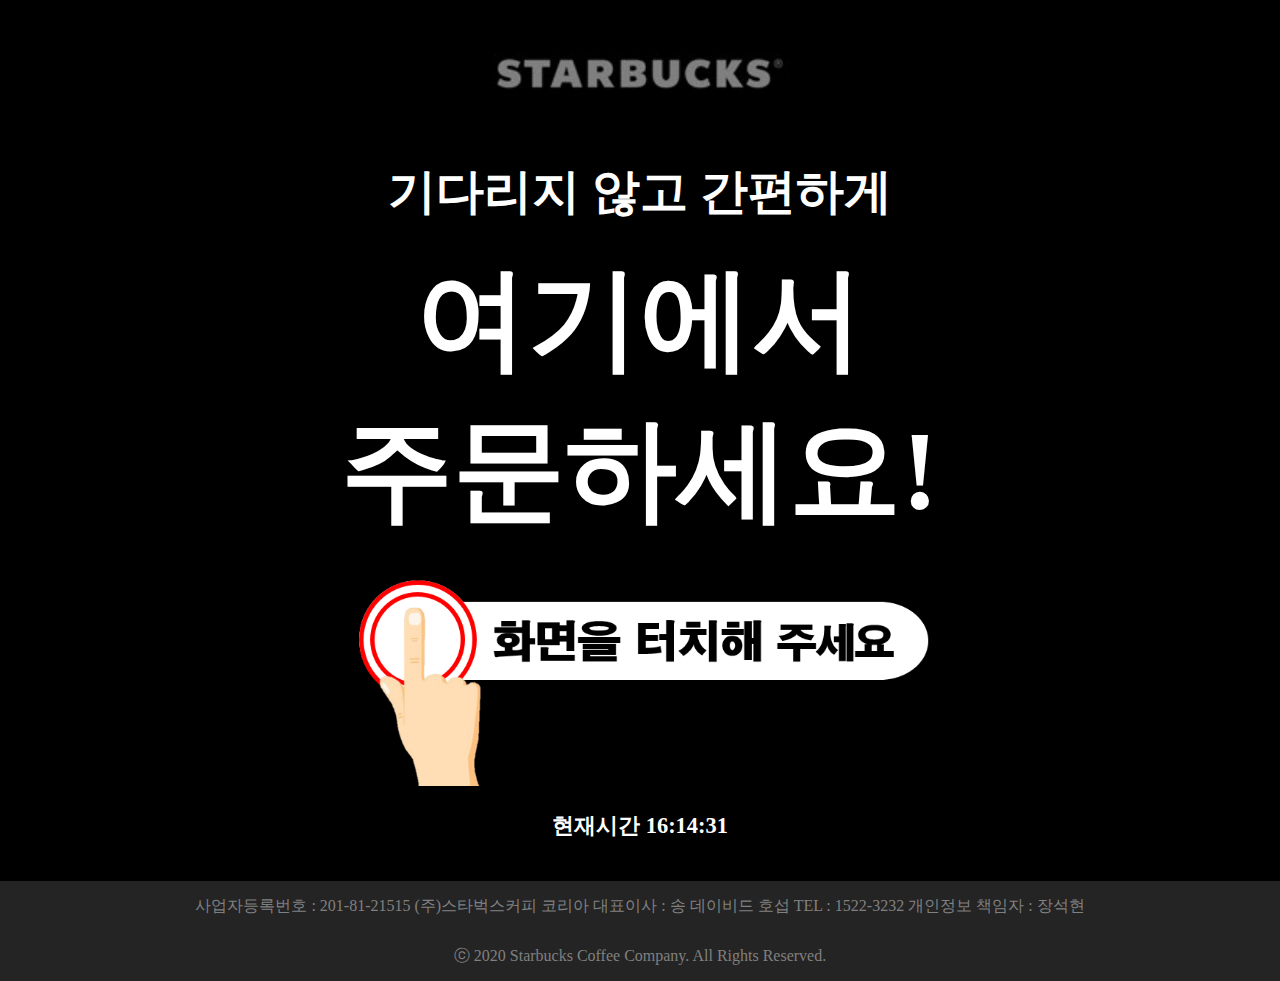
<file: index.html>
<!DOCTYPE html>
<html lang="ko">
<head>
	<meta charset="UTF-8">
	<meta name="viewport" content="width=device-width, initial-scale=1.0">
	<meta http-equiv="X-UA-Compatible" content="ie=edge">
	<title></title>
	<link rel="stylesheet" href="css/kiosk.css">
</head>
<body>
	<header>
        <img width="1024" src="images/logo2.png" alt="logo2"/></div>
    </header>

    <div id="content">
        <div class="content1">
            기다리지 않고 간편하게
        </div>
        <div class="content2">
            여기에서</br> 
            주문하세요!
        </div>
        <div id="button">
            <img src="images/button.png" alt="button">
        </div>
        <div class="js-clock">
            <h1>00:00</h1>
        </div>
    </div>

    <footer>
        <div class="office_adress">사업자등록번호 : 201-81-21515 (주)스타벅스커피 코리아 대표이사 : 송 데이비드 호섭 TEL : 1522-3232 개인정보 책임자 : 장석현</div>
        <div class="copyright">ⓒ 2020 Starbucks Coffee Company. All Rights Reserved.</div>
    </footer>
	<script src="js/index.js"></script>
</body>
</html>
</file>
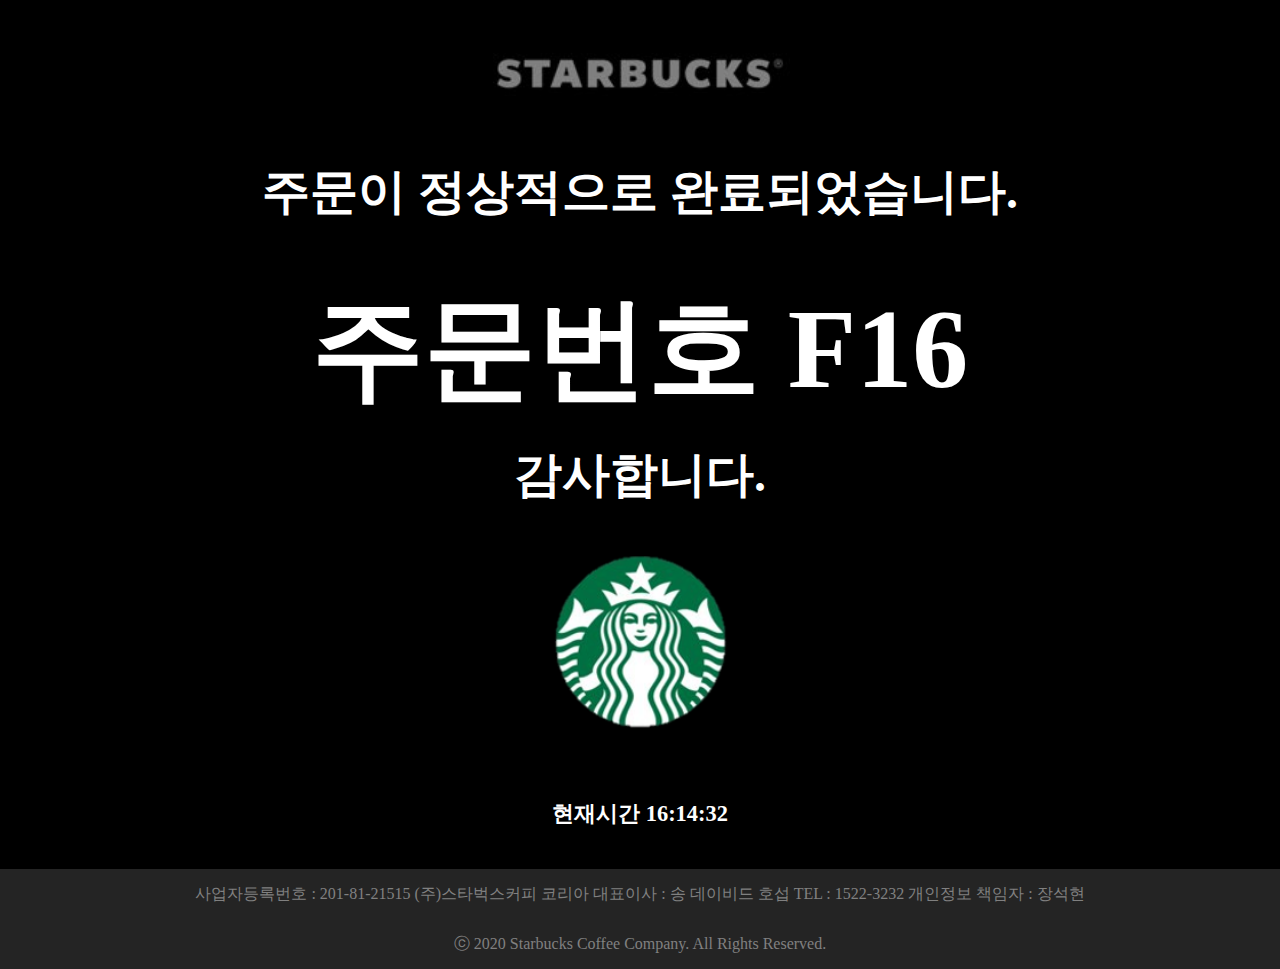
<file: completion.html>
<!DOCTYPE html>
<html lang="ko">
<head>
	<meta charset="UTF-8">
	<meta name="viewport" content="width=device-width, initial-scale=1.0">
	<meta http-equiv="X-UA-Compatible" content="ie=edge">
	<title></title>
	<link rel="stylesheet" href="css/completion.css">
</head>
<body>
	<header>
        <img width="1024" src="images/logo2.png" alt="logo2"/></div>
    </header>

    <div id="content">
        <div class="content1">
            주문이 정상적으로 완료되었습니다.
        </div>
        <div class="content2">
            <p1>주문번호 F16</p1></br></br>
            <p2>감사합니다.</p2>
        </div>

        <div id="button">
            <img src="images/logo1.png" alt="button">
        </div>
        <div class="js-clock">
            <h1>00:00</h1>
        </div>
    </div>

    <footer>
        <div class="office_adress">사업자등록번호 : 201-81-21515 (주)스타벅스커피 코리아 대표이사 : 송 데이비드 호섭 TEL : 1522-3232 개인정보 책임자 : 장석현</div>
        <div class="copyright">ⓒ 2020 Starbucks Coffee Company. All Rights Reserved.</div>
    </footer>
	<script src="js/completion.js"></script>
</body>
</html>
</file>
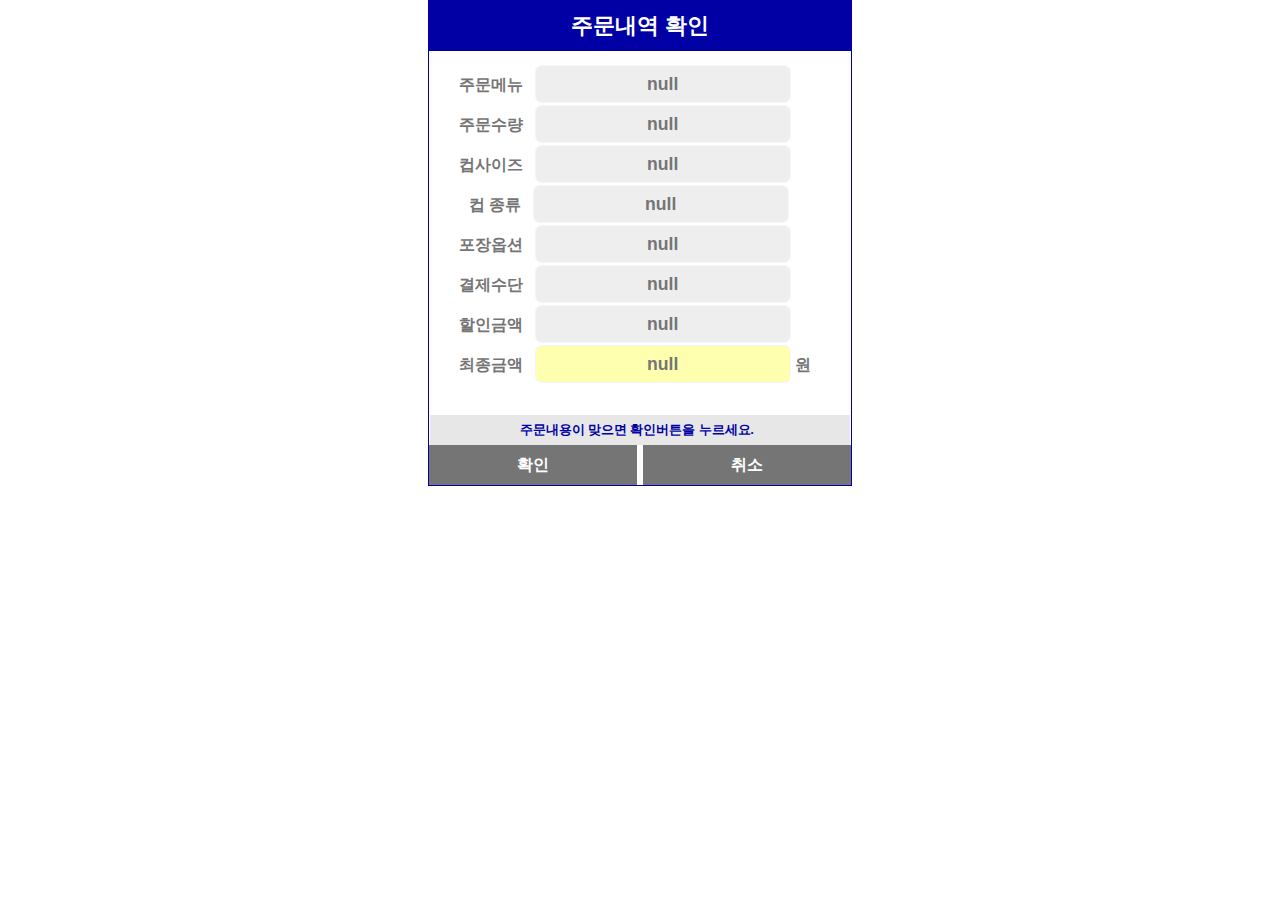
<file: fanalConfirm.html>
<!DOCTYPE html>
<html lang="ko">
<head>
	<meta charset="UTF-8">
	<meta name="viewport" content="width=device-width, initial-scale=1.0">
	<meta http-equiv="X-UA-Compatible" content="ie=edge">
	<title></title>
	<link rel="stylesheet" href="css/finalConfirm.css">
</head>
<body>
    <div id="content">
        <div id="content1">
            <p1>주문내역 확인</p1></br>
        </div>
        <div id="content2">
            <p2>주문메뉴 &nbsp;&nbsp;<input type="textarea" id="tx1" placeholder=""/></p2></br>
            <p3>주문수량 &nbsp;&nbsp;<input type="textarea" id="tx2"/></p3></br>
            <p4>컵사이즈 &nbsp;&nbsp;<input type="textarea" id="tx3"/></p4></br>
            <p5>컵 종류 &nbsp;&nbsp;<input type="textarea" id="tx4"/></p5></br>
            <p6>포장옵션 &nbsp;&nbsp;<input type="textarea" id="tx5"/></p6></br>
            <p7>결제수단 &nbsp;&nbsp;<input type="textarea" id="tx6"/></p7></br>
            <p8>할인금액 &nbsp;&nbsp;<input type="textarea" id="tx7"/></p8></br>
            <p9>최종금액 &nbsp;&nbsp;<input type="textarea" id="tx8"/>&nbsp;원</p9></br>
        </div>

        <div id="content3">
            <p10>주문내용이 맞으면 확인버튼을 누르세요.</p10>
        </div>

        <div id="content4">
            <table id="table1">
                <tr id="tr1">
                    <td><a href="#">확인</a></td>
                </tr>
            </table>
            <table id="table2">
                <tr id="tr2">
                    <td><a href="javascript:window.close();">취소</a></td>
                </tr>
            </table>
        </div>
    </div>
   

	<script src="js/finalConfirm.js"></script>
</body>
</html>
</file>
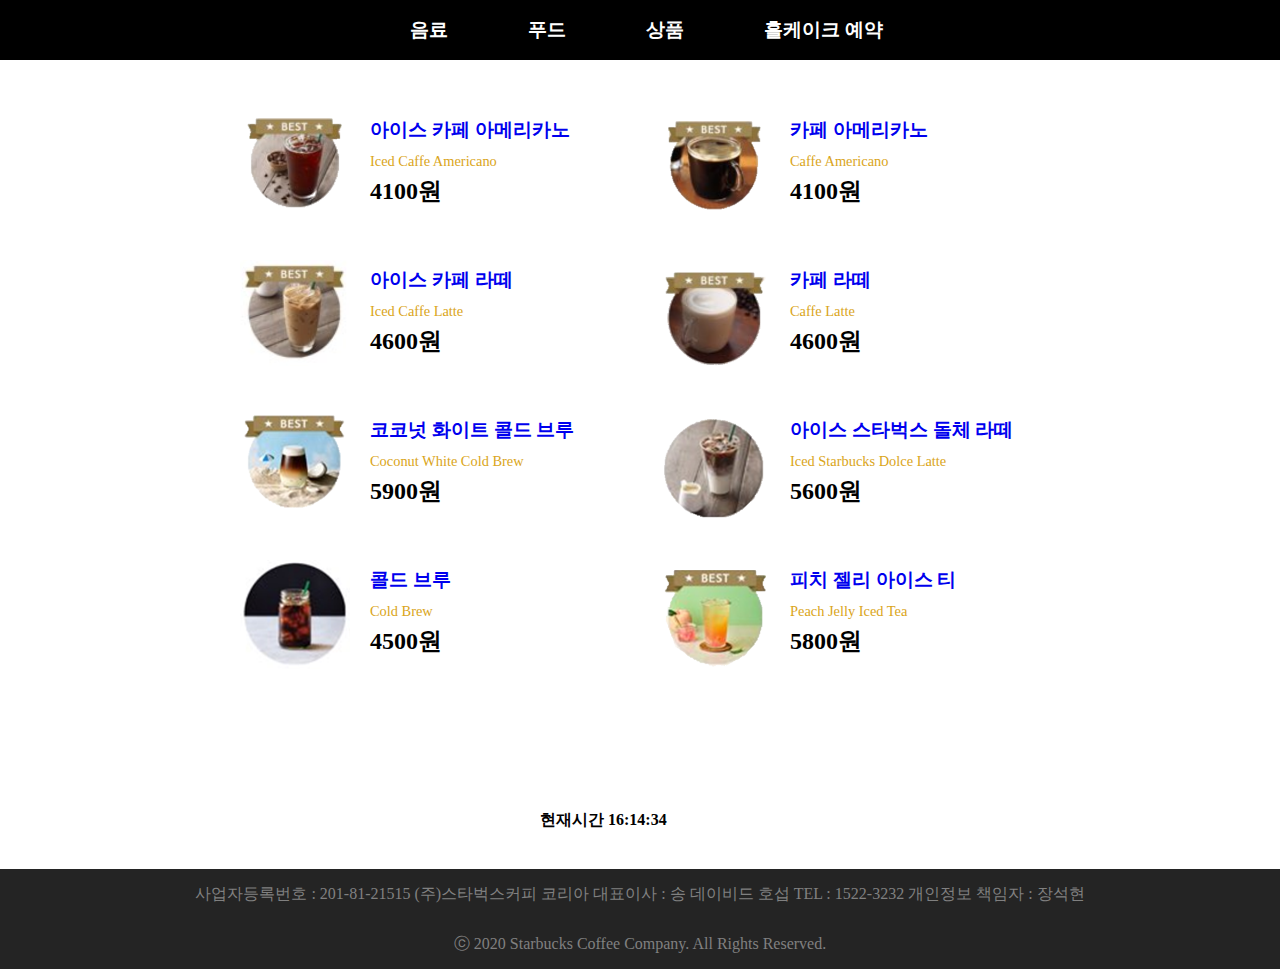
<file: menu.html>
<!DOCTYPE html>
<html lang="ko">
<head>
	<meta charset="UTF-8">
	<meta name="viewport" content="width=device-width, initial-scale=1.0">
	<meta http-equiv="X-UA-Compatible" content="ie=edge">
	<title></title>
	<link rel="stylesheet" href="css/menu.css">
</head>
<body>
	<header>
        <ul>
            <li><a href="menu.html" alt="" id="m1">음료</a></li>
            <li><a href="#" alt="" id="m2">푸드</a></li>
            <li><a href="#" alt="" id="m3">상품</a></li>
            <li><a href="#" alt="" id="m4">홀케이크 예약</a></li>
        </ul>
    </header>

    <div id="content">
        <div id="sec1">
            <div class="content1">
                <!-- <a href="menuDetail.html"></a> -->
                <a href="#"><img src="images/coffee1.png"></a>
                <div id="menu1">
                    <a href="#"><p1>아이스 카페 아메리카노</p1></a></br>
                    <p2>Iced Caffe Americano</p2></br>
                    <p3>4100원</p3>
                </div>
            </div>

            <div class="content2">
                <a href="#"><img src="images/coffee2.png" alt="" /></a>
                <div id="menu2">
                    <a href="#"><p1>카페 아메리카노</p1></a></br>
                    <p2>Caffe Americano</p2></br>
                    <p3>4100원</p3>
                </div>
            </div>
        </div>

        <div id="sec2">
            <div class="content3">
                <a href="#"><img src="images/coffee3.png" alt="" /></a>
                <div id="menu3">
                    <a href="#"><p1>아이스 카페 라떼</p1></a></br>
                    <p2>Iced Caffe Latte</p2></br>
                    <p3>4600원</p3>
                </div>
            </div>
            <div class="content4">
                <a href="#"><img src="images/coffee4.png" alt="" /></a>
                <div id="menu4">
                    <a href="#"><p1>카페 라떼</p1></a></br>
                    <p2>Caffe Latte</p2></br>
                    <p3>4600원</p3>
                </div>
            </div>
        </div>
        
        <div id="sec3">
            <div class="content5">
                <a href="#"><img src="images/coffee5.png" alt="" /></a>
                <div id="menu5">
                    <a href="#"><p1>코코넛 화이트 콜드 브루</p1></a></br>
                    <p2>Coconut White Cold Brew</p2></br>
                    <p3>5900원</p3>
                </div>
            </div>
            <div class="content6">
                <a href="#"><img src="images/coffee6.png" alt="" /></a>
                <div id="menu6">
                    <a href="#"><p1>아이스 스타벅스 돌체 라떼</p1></a></br>
                    <p2>Iced Starbucks Dolce Latte</p2></br>
                    <p3>5600원</p3>
                </div>
            </div>
        </div>

        <div id="sec4">
            <div class="content7">
                <a href="#"><img src="images/coffee7.png" alt="" /></a>
                <div id="menu7">
                    <a href="#"><p1>콜드 브루</p1></a></br>
                    <p2>Cold Brew</p2></br>
                    <p3>4500원</p3>
                </div>
            </div>
            <div class="content8">
                <a href="#"><img src="images/coffee8.png" alt="" /></a>
                <div id="menu8">
                    <a href="#"><p1>피치 젤리 아이스 티</p1></a></br>
                    <p2>Peach Jelly Iced Tea</p2></br>
                    <p3>5800원</p3>
                </div>
            </div>
        </div>

        <div class="js-clock">
            <h1>00:00</h1>
        </div>

        <!-- <div id="slider">
            <div class="slider_item"><img src="images/banner1.png"></div>
            <div class="slider_item"><img src="images/banner2.png"></div>
            <div class="slider_item"><img src="images/banner3.png"></div>
            <div class="slider_item"><img src="images/banner4.png"></div>
        </div> -->
    </div>

    <footer>
        <div class="office_adress">사업자등록번호 : 201-81-21515 (주)스타벅스커피 코리아 대표이사 : 송 데이비드 호섭 TEL : 1522-3232 개인정보 책임자 : 장석현</div>
        <div class="copyright">ⓒ 2020 Starbucks Coffee Company. All Rights Reserved.</div>
    </footer>
	<script src="js/menu.js"></script>
</body>
</html>
</file>
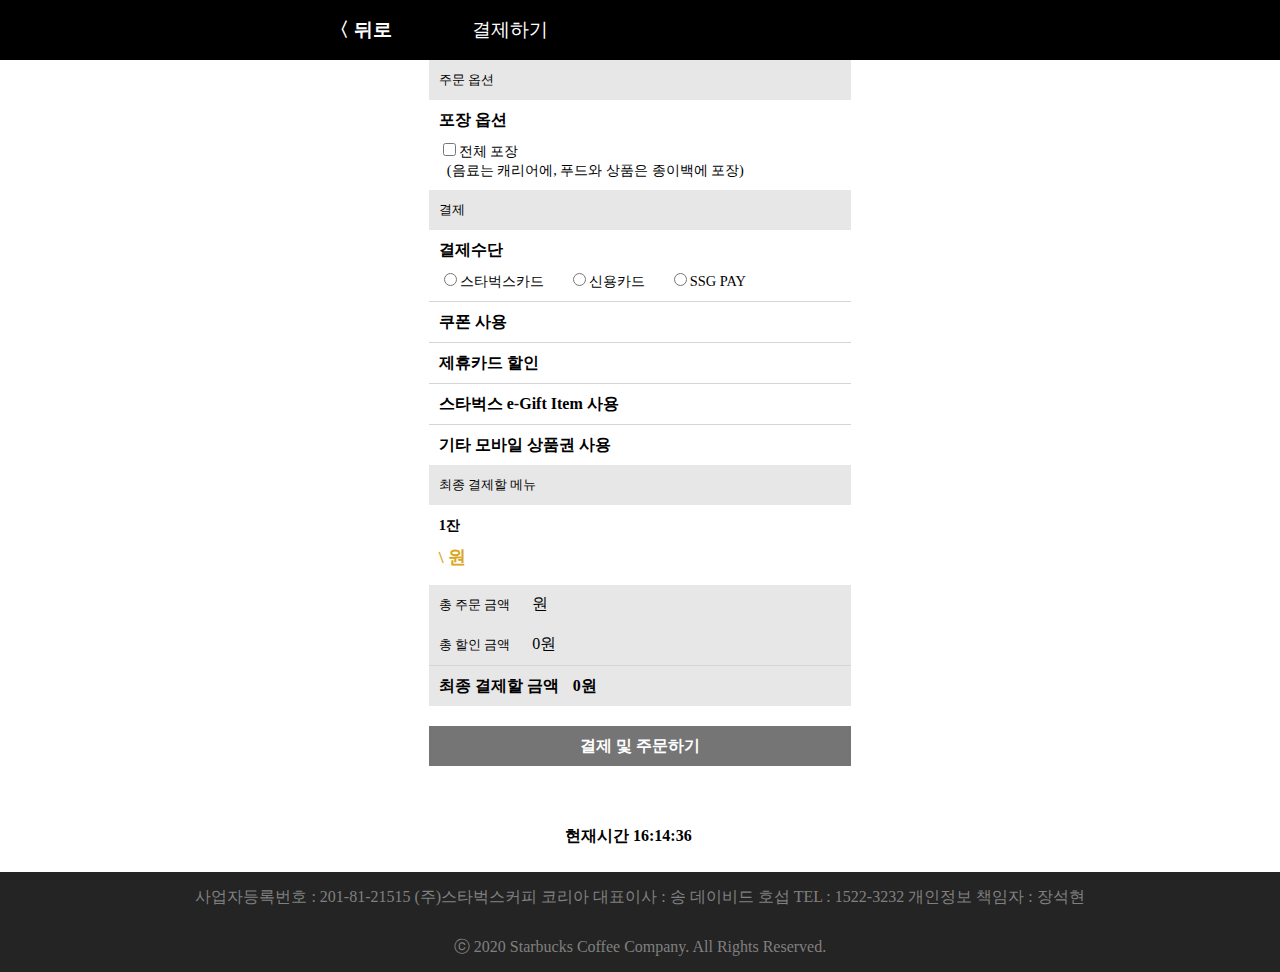
<file: payment.html>
<!DOCTYPE html>
<html lang="ko">
<head>
	<meta charset="UTF-8">
	<meta name="viewport" content="width=device-width, initial-scale=1.0">
	<meta http-equiv="X-UA-Compatible" content="ie=edge">
	<title></title>
	<link rel="stylesheet" href="css/payment.css">
</head>
<body>
	<header>
        <ul>
            <li><a href="menuDetail.html" alt="">〈 뒤로</a></li>
            <li>결제하기</li>
        </ul>
    </header>

    <div id="content">
        <div id="content1">
            <p1>주문 옵션</p1></br>
        </div>
        <div id="content2">
            <p2>포장 옵션</p2></br>
            <p3><input type="checkbox" class="chk1"/>전체 포장</br>&nbsp;&nbsp;&nbsp;&nbsp;&nbsp;(음료는 캐리어에, 푸드와 상품은 종이백에 포장)</p3>
        </div>

        <div id="content3">
            <p4>결제</p4>
        </div>
        <div id="content4">
            <p5>결제수단</p5>
        </div>
        <div id="content5">
            <p6><input type="radio" name="way" class="rdo1"/>스타벅스카드</p6>
            <p7><input type="radio" name="way" class="rdo2"/>신용카드</p7>
            <p8><input type="radio" name="way" class="rdo3"/>SSG PAY</p8></br>
        </div>

        <div id="content6">
            <p9>쿠폰 사용</p9>
        </div>
        <div id="content7">
            <p10>제휴카드 할인</p10>
        </div>
        <div id="content8">
            <p11>스타벅스 e-Gift Item 사용</p11>
        </div>
        <div id="content9">
            <p12>기타 모바일 상품권 사용</p12></br>
        </div>

        <div id="content10">
            <p13>최종 결제할 메뉴</p13>
        </div>
        <div id="content11">
            <p14></p14></br>
            <p15>\ </br></p15>
        </div>

        <div id="content12">
            <p16>총 주문 금액</p16>&nbsp;&nbsp;
            <p20> </p20></br>
            <p17>총 할인 금액</p17>&nbsp;&nbsp;
            <p21> </p21>
        </div>
        <div id="content13">
            <p18>최종 결제할 금액</p18>
            <p22></p22>
        </div>

        <div id="content14">
            <p18><a href="#">결제 및 주문하기</a></p18>
        </div>

        <div class="js-clock">
            <h1>00:00</h1>
        </div>
    </div>




    <footer>
        <div class="office_adress">사업자등록번호 : 201-81-21515 (주)스타벅스커피 코리아 대표이사 : 송 데이비드 호섭 TEL : 1522-3232 개인정보 책임자 : 장석현</div>
        <div class="copyright">ⓒ 2020 Starbucks Coffee Company. All Rights Reserved.</div>
    </footer>
	<script src="js/payment.js"></script>
</body>
</html>
</file>
<file: css/kiosk.css>
* {
	margin:0;
	padding:0;
	box-sizing: border-box;
	background-color: black;
}

header {
	text-align: center; /* 이미지 가운데 정렬 */
}
header img {
	margin-top:50px;
	width:300px;
}

#content {
	color:#ffffff;
	text-align:center;
}

.content1 {
	margin-top:60px;
	font-size:3em;
	font-weight:bold;
}

.content2 {
	margin-top:20px;
	font-size:7em;
	font-weight:bold;
}
div img {
	margin-top:27px;
	width: 600px;
}

.js-clock {
	margin-top:20px;
	font-size : 0.7em;
}

footer {
	margin-top:40px;
}
footer div {
	width:100%; height:50px; margin:0 auto; background-color:#242424; color:gray;
	text-align:center; line-height:50px;
	clear:both; border:0;
}


/* #button {
	width: 300px;
	text-align: center;
} */
/* ul {
	list-style: none;
}
legend {
	font-size:1.2em;
	font-weight:bold;
	margin-left:20px;
}

form {
	width:520px;
	height:auto;
	padding-left:10px;
	margin:50px auto;
}
fieldset {
	border:1px solid #c0c0c0;
	padding:30px 20px 30px 30px;
	margin-bottom:35px;
}

.field {
	float:left;
	width:60px;
	font-weight:bold;
	font-size:0.9em;
	line-height: 55px;
	text-align:right;
	margin-right:15px;
}

.input-box {
	width:350px;
	height:35px;
	border:1px solid #aaa;
	border-radius:5px;
	padding:5px;
	margin:10px 0;
	float:left;	
}

.order {
	width:100%;
	padding:20px;
	border:1px solid #aaa;
	background:#e9e9e9;
	font-size:1em;
	font-weight:bold;
} */
</file>
<file: css/completion.css>
* {
	margin:0;
	padding:0;
	box-sizing: border-box;
	background-color: black;
}

header {
    text-align: center; /* 이미지 가운데 정렬 */
}
header img {
	margin-top:50px;
	width:300px;
}


#content {
	color:#ffffff;
    text-align:center;
    
}

.content1 {
	margin-top:60px;
	font-size:3em;
	font-weight:bold;
}
.content2 {
    margin-top: 50px;
    
}
.content2 p1 {
	margin-top:20px;
	font-size:7em;
	font-weight:bold;
}
.content2 p2 {
    font-size:3em;
    font-weight:bold;
    margin-top: 50px;
}

div img {
	margin-top:32px;
	width: 200px;
}

.js-clock {
	margin-top:50px;
	font-size : 0.7em;
}

footer {
	margin-top:40px;
}
footer div {
	width:100%; height:50px; margin:0 auto; background-color:#242424; color:gray;
	text-align:center; line-height:50px;
	clear:both; border:0;
}
</file>
<file: css/finalConfirm.css>
html, body, div, span, applet, object, iframe, h1, h2, h3, h4, h5, h6, p, blockquote, pre, a, abbr, acronym, address, 
    big, cite, code, del, dfn, em, img, ins, kbd, q, s, samp, small, strike, strong, sub, sup, tt, var, b, u, i, center, 
    dl, dt, dd, ol, ul, li, fieldset, form, label, legend, table, caption, tbody, tfoot, thead, tr, th, td, article, aside, 
    canvas, details, embed,  figure, figcaption, footer, header, hgroup,  menu, nav, output, ruby, section, summary, time, mark, audio, video {
        margin: 0 auto;
        padding: 0;
        border: 0;
        font-size: 100%;
        font: inherit;
        vertical-align: baseline; /*초기값 셋팅*/
        }

#content {
    width: 422.5px;
    border:0.2px solid #0000A5;
}
#content1 {
    background-color:#0000A5;
}
#content1 {
    text-align: center;
}
#content1 p1 {
    height:50px; /*공통*/
    line-height:50px; /*공통*/
    font-weight:bold;
    font-size: 1.4em;
    color:white;
}
#content2 {
    margin-top:14px;
    height: 350px;
    width: 422.5px;
    overflow: hidden;
}
#content2 p2, p3, p4, p6, p7, p8, p9{
    width: 422px; /*공통*/
    height:40px; /*공통*/
    line-height:40px; /*공통*/
    margin:30px;  /*공통*/
    font-size: 1em;
    color:#757575;
    font-weight:bold;
}
#content2 p5 {
    width: 422px; /*공통*/
    height:40px; /*공통*/
    line-height:40px; /*공통*/
    margin:40px;  /*공통*/
    font-size: 1em;
    color:#757575;
    font-weight:bold;
    
}
#tx1, #tx2, #tx3, #tx4, #tx5, #tx6, #tx7, #tx8 {
    border: 0.3px solid #F6F6F6;
    border-radius: 7px;
    height: 34px;
    line-height:34px;
    font-size: 1.1em;
    width: 250px;
    color:black;
    font-weight:bold;
    text-align: center;
}
#tx1, #tx2, #tx3, #tx4, #tx5, #tx6, #tx7 {
    background-color: #EEEEEE;
}
#tx8{
    background-color:#FFFFB0;
}

#content3 {
    background-color:#E7E7E7;
    width: 420px;
}
#content3 p10 {
    text-align: center;
    color:#0000A5;
    font-weight:bold;
    font-size: 0.8em;
    margin-left:90px;
    height: 30px;
    line-height:30px;
    margin-bottom: 10px;
}

#table1, #table2 {
    border-collapse: collapse;
}
#table1 {
    float: left;
    margin-right: 6.5px;
    width: 208px;
    text-align: center;
    background-color:#757575;
    color:white;
    font-weight:bold;
}
#table2 {
    width: 208px;
    text-align: center;
    background-color:#757575;
    color:white;
    font-weight:bold;
    text-decoration:none; 
}
#table1 a, #table2 a {
    text-decoration:none; /*밑줄 제거*/
    background-color:#757575;
    color:white;
    height:40px; /*공통*/
    line-height:40px; /*공통*/
    margin-top:20px;
}
</file>
<file: css/menu.css>
html, body, div, span, applet, object, iframe, h1, h2, h3, h4, h5, h6, p, blockquote, pre, a, abbr, acronym, address, 
big, cite, code, del, dfn, em, img, ins, kbd, q, s, samp, small, strike, strong, sub, sup, tt, var, b, u, i, center, 
dl, dt, dd, ol, ul, li, fieldset, form, label, legend, table, caption, tbody, tfoot, thead, tr, th, td, article, aside, 
canvas, details, embed,  figure, figcaption, footer, header, hgroup,  menu, nav, output, ruby, section, summary, time, mark, audio, video {
    margin: 0 auto;
    padding: 0;
    border: 0;
    font-size: 100%;
    font: inherit;
    vertical-align: baseline; /*초기값 셋팅*/
}

header {
    width:100%;
    background-color:black;
}

header ul {
    overflow:hidden;
    width:620px;
    height: 60px;
    line-height:60px; 
    margin:0 auto;
    text-align: center;
}

header li{
    float:left;
    font-size:1.2em;
    color:#ffffff;
    list-style:none; /* 리스트 점이 찍히는거 삭제 */
}
#m1{
    margin-left : 80px;
}
#m1, #m2, #m3 {
    margin-right:80px;
}

header a{
    color:#ffffff; text-decoration:none; /*밑줄 제거*/
    font-weight:bold;
}

#content {
    width : 1100px;
}
#sec1 {
    margin-top:50px;
}

#sec1, #sec2, #sec3, #sec4{
    width : 800px;
    height:150px;
    line-height:30px; 
    overflow:hidden;  
}

#sec4 {
    /* margin-bottom: 150px; */
}
.content1, .content3, .content5, .content7 {
    width : 420px;
    float:left;
    overflow:hidden;
}

.content1 img, .content2 img, .content3 img, .content4 img, .content5 img, .content6 img, .content7 img, .content8 img{
    width:110px;
    float:left;
    margin-right:20px;
    /* overflow:hidden; */
}

p1 {
    font-weight:bold;
    font-size: 1.2em;
    
}
p2 {
    color:goldenrod;
    font-size: 0.9em;
}
p3 {
    font-weight:bold;
    font-size: 1.5em;
}
#menu1 a, #menu2 a, #menu3 a,#menu4 a, #menu5 a, #menu6 a, #menu7 a,#menu8 a {
    text-decoration:none;
}

#menu1, #menu2, #menu3, #menu4, #menu5, #menu6, #menu7, #menu8 {
    margin-top:5px;   
}

.js-clock {
    margin-top:100px;
    font-weight:bold;
    
    width: 200px;
}

/* #slider {
    width: 100%;
    position: relative;
    margin:0;
}
.slider_item {
    width: 100%;
    height: 170px;
    display: flex;
    justify-content: center;
    align-items: center;
    position: absolute;
    top:0;
    z-index: 0;
    overflow:hidden;
    opacity: 0;
    transition:all .5s ease-in-out;
    transform: scale(0.9);
}
.slider_item img {width: 400px;} */

/* .slider_item:nth-child(odd){
    background-color:blueviolet;
}
.slider_item:nth-child(even){
    background-color:cadetblue;
} */
/* .showing{
    opacity: 1;
    z-index: 1;
    transform: none;
} */

footer {
	margin-top:38px;
}
footer div {
	width:100%; height:50px; margin:0 auto; background-color:#242424; color:gray;
	text-align:center; line-height:50px;
	clear:both; border:0;
}
</file>
<file: css/payment.css>
html, body, div, span, applet, object, iframe, h1, h2, h3, h4, h5, h6, p, blockquote, pre, a, abbr, acronym, address, 
    big, cite, code, del, dfn, em, img, ins, kbd, q, s, samp, small, strike, strong, sub, sup, tt, var, b, u, i, center, 
    dl, dt, dd, ol, ul, li, fieldset, form, label, legend, table, caption, tbody, tfoot, thead, tr, th, td, article, aside, 
    canvas, details, embed,  figure, figcaption, footer, header, hgroup,  menu, nav, output, ruby, section, summary, time, mark, audio, video {
        margin: 0 auto;
        padding: 0;
        border: 0;
        font-size: 100%;
        font: inherit;
        vertical-align: baseline; /*초기값 셋팅*/
        }
header {
    width:100%;
    background-color:black;
}

header ul {
    overflow:hidden;
    width:620px;
    height: 60px;
    line-height:60px; 
    margin:0 auto;
    text-align: center;
}

header li{
    float:left;
    margin-right:80px;
    font-size:1.2em;
    
    color:#ffffff;
    list-style:none; /* 리스트 점이 찍히는거 삭제 */
}

header a{
    color:#ffffff; text-decoration:none; /*밑줄 제거*/
    font-weight:bold;
}

#content {
    width: 422.5px;
}
#content1, #content3, #content10, #content12, #content13 {
    background-color:#E7E7E7;
}
#content2 {
    margin-bottom: 10px;
}
#content p1, p4, p13, p16, p17 {
    width: 422px; /*공통*/
    height:40px; /*공통*/
    line-height:40px; /*공통*/
    margin:10px;  /*공통*/
    font-size: 0.8em;
}
#content p2, p5, p9, p10, p11, p12, p14, p18 {
    width: 422px; /*공통*/
    height:40px; /*공통*/
    line-height:40px; /*공통*/
    margin:10px;  /*공통*/
    font-weight: bold;
}
#content5 {
    margin-bottom: 10px;
}
#content6, #content7, #content8, #content9, #content13 {
    border-top: 0.1px solid #D5D5D5;
}
#content p3, p6, p7, p8, p15 {
    margin:10px;
    font-size: 0.9em;
}
#content p14{
    font-size: 0.9em;
}

#content p15{
    font-weight: bold;
    margin:10px;
    font-size: 1.1em;
    color: goldenrod;
}
#content11 {
    height: 80px;
}
#content13 p22{
    font-weight: bold;
    
}
#content14 {
    background-color:#757575;
    margin-top:20px;
    text-align: center;
    color:white;
}
#content14 a {
    text-decoration:none; /*밑줄 제거*/
    background-color:#757575;
    color:white;
}


/* #content5 {
    border-bottom: 0.1px solid #D5D5D5;
    margin-bottom: 10px;
} */
.js-clock {
    margin-top:60px;
    font-weight:bold;
    
    width: 150px;
}
footer {
	margin-top:25px;
}
footer div {
	width:100%; height:50px; margin:0 auto; background-color:#242424; color:gray;
	text-align:center; line-height:50px;
	clear:both; border:0;
}
</file>
